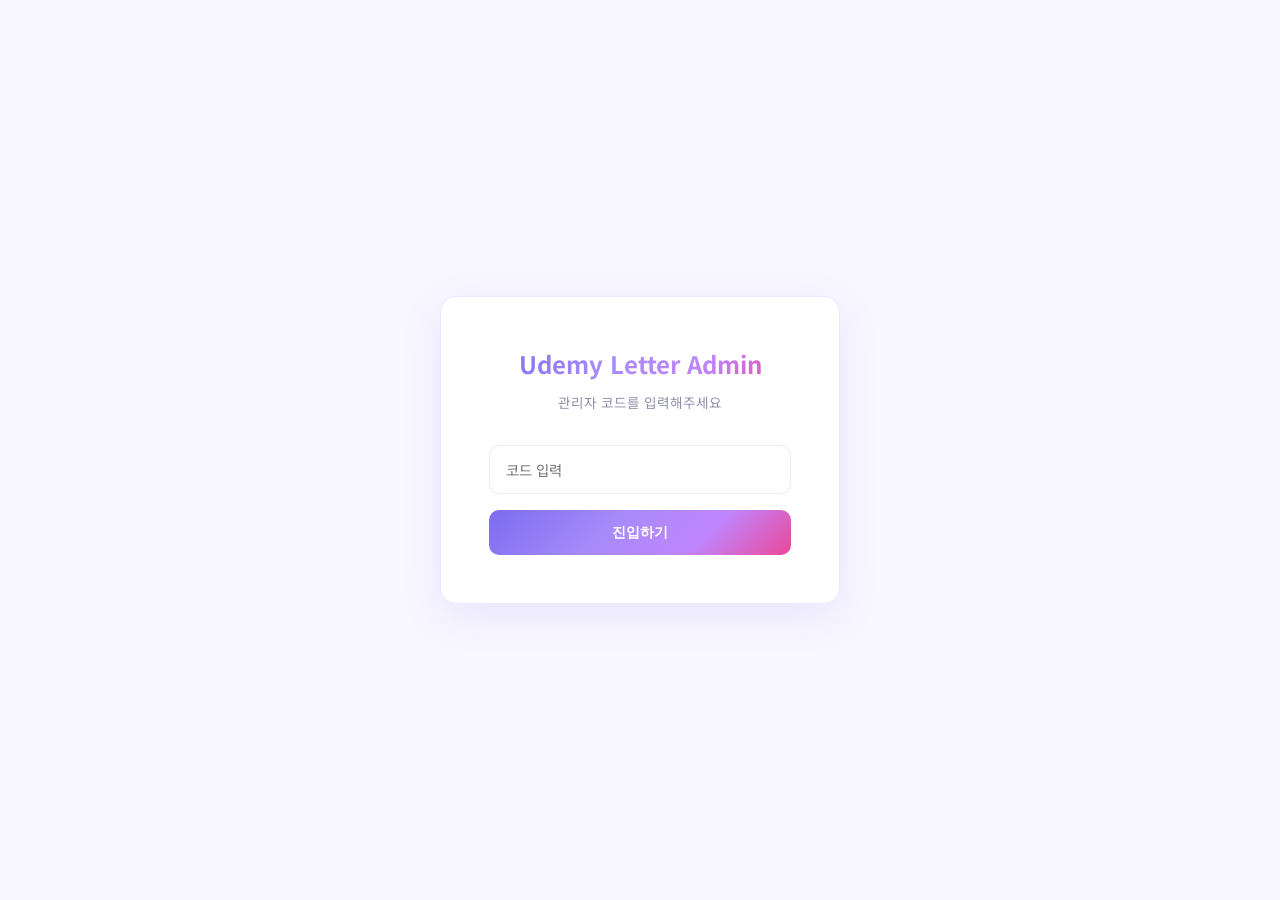
<file: letter/admin.html>
<!DOCTYPE html>
<html lang="ko">
<head>
<meta charset="UTF-8">
<meta name="viewport" content="width=device-width, initial-scale=1.0">
<title>Udemy Letter Admin</title>
<link rel="stylesheet" href="css/admin.css">
<link href="https://cdn.quilljs.com/1.3.7/quill.snow.css" rel="stylesheet">
</head>
<body>

<div id="admin-toast" class="admin-toast"></div>
<div id="loading" class="loading-overlay"><div class="loading-spinner"></div></div>

<div class="admin-gate" id="admin-gate">
  <div class="gate-card">
    <h1>Udemy Letter Admin</h1>
    <p>관리자 코드를 입력해주세요</p>
    <input type="password" id="gate-code" class="gate-input" placeholder="코드 입력">
    <button id="gate-submit" class="gate-btn">진입하기</button>
  </div>
</div>

<div id="admin-app" style="display:none;">
  <header class="admin-header">
    <div class="admin-header-inner">
      <div class="admin-brand" id="admin-brand-home">
        <span class="admin-brand-icon">📮</span>
        <span class="admin-brand-text">Letter Admin</span>
      </div>
      <nav class="admin-nav">
        <button class="admin-nav-btn active" data-panel="list">📋 목록</button>
        <button class="admin-nav-btn" data-panel="editor">✏️ 편집</button>
        <button class="admin-nav-btn" data-panel="log">📝 로그</button>
        <button class="admin-nav-btn" id="btn-preview-nav">👁️ 미리보기</button>
        <span id="current-user-display"></span>
        <button class="admin-nav-btn" id="btn-logout">🚪</button>
      </nav>
    </div>
  </header>

  <main class="admin-main">
    <div class="admin-panel active" id="panel-list">
      <div class="letter-list-header">
        <h2>📮 레터 목록</h2>
        <button class="btn-new-letter" id="btn-new-letter">+ 새 레터 만들기</button>
      </div>
      <div class="letter-grid" id="letter-grid">
        <div class="empty-state"><div class="empty-state-icon">📭</div><p>아직 레터가 없습니다.</p></div>
      </div>
    </div>

    <div class="admin-panel" id="panel-editor">
      <div class="editor-actions-sticky">
        <div class="editor-actions-left">
          <h3 id="editor-title">✏️ 새 레터</h3>
          <span class="last-saved-info" id="last-saved-info"></span>
        </div>
        <div class="editor-actions-right">
          <button class="btn-editor" id="btn-copy-email" style="display:none;">📧 메일 복사</button>
          <button class="btn-editor btn-save" id="btn-save">💾 저장</button>
          <button class="btn-editor btn-danger" id="btn-delete" style="display:none;">🗑️ 삭제</button>
        </div>
      </div>

      <div class="section-card">
        <div class="section-card-header"><h3>📋 기본 정보</h3><span class="section-card-toggle">▼</span></div>
        <div class="section-card-body">
          <div class="form-row">
            <div class="form-group">
              <label class="form-label">호수 (YYYY-MM)</label>
              <input type="text" id="f-month" class="form-input" placeholder="2026-04">
            </div>
            <div class="form-group">
              <label class="form-label">상태</label>
              <select id="f-status" class="form-input">
                <option value="draft">📝 초안</option>
                <option value="published">✅ 발행</option>
                <option value="sent">📧 발송완료</option>
              </select>
            </div>
          </div>
          <div class="form-group">
            <label class="form-label">제목 (한국어)</label>
            <input type="text" id="f-title-ko" class="form-input" placeholder="이달의 레터 제목">
          </div>
          <div class="form-group">
            <label class="form-label">부제 (한국어)</label>
            <input type="text" id="f-subtitle-ko" class="form-input" placeholder="부제목">
          </div>
          <div class="form-group">
            <label class="form-label">표지 이미지 URL</label>
            <input type="text" id="f-cover-image" class="form-input">
            <p class="form-hint">비워두면 기본 이미지 사용</p>
          </div>
        </div>
      </div>

      <div class="section-card">
        <div class="section-card-header"><h3>📊 트렌드 인사이트</h3><span class="section-card-toggle">▼</span></div>
        <div class="section-card-body">
          <div class="form-group">
            <label class="form-label">섹션 이미지 URL</label>
            <input type="text" id="f-insight-image" class="form-input">
          </div>
          <div class="form-group">
            <label class="form-label">콘텐츠</label>
            <div class="page-tabs" id="insight-tabs">
              <button class="page-tab active" data-page="0">페이지 1</button>
              <button class="page-tab-add" id="insight-add-page">+ 추가</button>
            </div>
            <div id="insight-editors">
              <div class="editor-wrap" data-page="0"><div id="insight-editor-0"></div></div>
            </div>
          </div>
          <div class="course-section">
            <div class="course-section-title">📚 추천 강의</div>
            <div class="layout-selector" id="insight-layout-selector">
              <button class="layout-option active" data-layout="card">🃏 카드</button>
              <button class="layout-option" data-layout="list">📋 리스트</button>
            </div>
            <div class="course-id-row">
              <input type="text" id="f-insight-course-ids" class="course-id-input form-input" placeholder="강의 ID (쉼표 구분)">
              <button class="btn-fetch-courses" id="btn-fetch-insight-courses">불러오기</button>
            </div>
            <div class="fetch-status" id="insight-fetch-status"></div>
            <div class="preview-grid layout-card" id="insight-course-preview"></div>
          </div>
        </div>
      </div>

      <div class="section-card">
        <div class="section-card-header"><h3>✨ 신규 콘텐츠</h3><span class="section-card-toggle">▼</span></div>
        <div class="section-card-body">
          <div class="form-group">
            <label class="form-label">섹션 이미지 URL</label>
            <input type="text" id="f-new-image" class="form-input">
          </div>
          <div class="form-group">
            <label class="form-label">콘텐츠</label>
            <div class="editor-wrap"><div id="new-editor"></div></div>
          </div>
          <div class="course-section">
            <div class="course-section-title">🆕 신규 강의</div>
            <div class="layout-selector" id="new-layout-selector">
              <button class="layout-option" data-layout="highlight">⭐ 하이라이트</button>
              <button class="layout-option active" data-layout="card">🃏 카드</button>
              <button class="layout-option" data-layout="list">📋 리스트</button>
            </div>
            <div class="course-id-row">
              <input type="text" id="f-new-course-ids" class="course-id-input form-input" placeholder="강의 ID (쉼표 구분)">
              <button class="btn-fetch-courses" id="btn-fetch-new-courses">불러오기</button>
            </div>
            <div class="fetch-status" id="new-fetch-status"></div>
            <div class="preview-grid layout-card" id="new-course-preview"></div>
          </div>
          <div class="form-group">
            <label class="form-label">요약 문구</label>
            <input type="text" id="f-new-summary-ko" class="form-input" placeholder="요약">
          </div>
        </div>
      </div>

      <div class="section-card">
        <div class="section-card-header"><h3>🎯 큐레이션</h3><span class="section-card-toggle">▼</span></div>
        <div class="section-card-body">
          <div class="form-group">
            <label class="form-label">섹션 이미지 URL</label>
            <input type="text" id="f-curation-image" class="form-input">
          </div>
          <div class="form-group">
            <label class="form-label">소개 문구</label>
            <input type="text" id="f-curation-intro-ko" class="form-input">
          </div>
          <div class="form-group">
            <label class="form-label">태그 (쉼표 구분)</label>
            <input type="text" id="f-curation-tags" class="form-input">
          </div>
          <div class="course-section">
            <div class="course-section-title">🎯 큐레이션 강의</div>
            <div class="layout-selector" id="curation-layout-selector">
              <button class="layout-option active" data-layout="list">📋 리스트</button>
              <button class="layout-option" data-layout="card">🃏 카드</button>
            </div>
            <div class="course-id-row">
              <input type="text" id="f-curation-ids" class="course-id-input form-input" placeholder="강의 ID (쉼표 구분)">
              <button class="btn-fetch-courses" id="btn-fetch-curation-courses">불러오기</button>
            </div>
            <div class="fetch-status" id="curation-fetch-status"></div>
            <div class="preview-grid layout-list" id="curation-course-preview"></div>
          </div>
        </div>
      </div>

      <div class="section-card">
        <div class="section-card-header"><h3>📢 홍보</h3><span class="section-card-toggle">▼</span></div>
        <div class="section-card-body">
          <div class="page-tabs" id="promo-tabs">
            <button class="page-tab active" data-page="0">페이지 1</button>
            <button class="page-tab-add" id="promo-add-page">+ 추가</button>
          </div>
          <div id="promo-editors">
            <div class="editor-wrap" data-page="0"><div id="promo-editor-0"></div></div>
          </div>
        </div>
      </div>

      <div class="section-card">
        <div class="section-card-header"><h3>🚀 마무리</h3><span class="section-card-toggle">▼</span></div>
        <div class="section-card-body">
          <div class="form-group">
            <label class="form-label">마무리 이미지 URL</label>
            <input type="text" id="f-closing-image" class="form-input">
          </div>
          <div class="form-group">
            <label class="form-label">마무리 메시지</label>
            <div class="editor-wrap"><div id="closing-editor"></div></div>
          </div>
        </div>
      </div>
    </div>

    <div class="admin-panel" id="panel-log">
      <div class="log-panel">
        <h3>📝 활동 로그</h3>
        <div class="log-list" id="log-list">
          <div class="log-empty">로그를 불러오는 중...</div>
        </div>
      </div>
    </div>
  </main>
</div>

<script src="https://cdn.quilljs.com/1.3.7/quill.min.js"></script>
<script src="js/admin.js"></script>
</body>
</html>
</file>
<file: letter/css/admin.css>
@import url('https://fonts.googleapis.com/css2?family=Noto+Sans+KR:wght@300;400;500;700;900&family=Inter:wght@300;400;500;600;700;800;900&display=swap');

:root {
  --bg: #f8f7ff;
  --bg-white: #ffffff;
  --bg-warm: #f5f3ff;
  --bg-glass: rgba(255,255,255,0.85);
  --text: #1a1a2e;
  --text-secondary: #4a4a6a;
  --text-muted: #9090aa;
  --accent: #7c6cf0;
  --accent-light: #a78bfa;
  --accent-dark: #5b4cc4;
  --accent-pink: #ec4899;
  --success: #10b981;
  --warning: #f59e0b;
  --danger: #ef4444;
  --gradient-main: linear-gradient(135deg, #7c6cf0 0%, #a78bfa 40%, #c084fc 70%, #ec4899 100%);
  --border: rgba(124,108,240,0.15);
  --border-light: rgba(124,108,240,0.08);
  --radius: 16px;
  --radius-sm: 10px;
  --radius-xs: 6px;
  --shadow: 0 4px 20px rgba(124,108,240,0.08);
  --shadow-lg: 0 12px 40px rgba(124,108,240,0.12);
  --font: 'Noto Sans KR', 'Inter', -apple-system, sans-serif;
  --font-en: 'Inter', -apple-system, sans-serif;
  --transition: cubic-bezier(0.4, 0, 0.2, 1);
}

* { margin: 0; padding: 0; box-sizing: border-box; }
body {
  font-family: var(--font);
  background: var(--bg);
  color: var(--text);
  line-height: 1.6;
  -webkit-font-smoothing: antialiased;
}

.admin-gate {
  min-height: 100vh;
  display: flex;
  align-items: center;
  justify-content: center;
  padding: 2rem;
}
.gate-card {
  background: var(--bg-white);
  border: 1px solid var(--border);
  border-radius: var(--radius);
  padding: 3rem;
  max-width: 400px;
  width: 100%;
  text-align: center;
  box-shadow: var(--shadow-lg);
}
.gate-card h1 {
  font-size: 1.5rem;
  margin-bottom: 0.5rem;
  background: var(--gradient-main);
  -webkit-background-clip: text;
  -webkit-text-fill-color: transparent;
}
.gate-card p { color: var(--text-muted); font-size: 0.85rem; margin-bottom: 2rem; }
.gate-input {
  width: 100%;
  padding: 0.8rem 1rem;
  border: 1px solid var(--border);
  border-radius: var(--radius-sm);
  font-size: 0.9rem;
  font-family: var(--font);
  outline: none;
  transition: border-color 0.2s;
  margin-bottom: 1rem;
}
.gate-input:focus { border-color: var(--accent); }
.gate-btn {
  width: 100%;
  padding: 0.8rem;
  background: var(--gradient-main);
  color: white;
  border: none;
  border-radius: var(--radius-sm);
  font-size: 0.9rem;
  font-weight: 700;
  cursor: pointer;
  transition: all 0.3s var(--transition);
}
.gate-btn:hover { box-shadow: var(--shadow-lg); transform: translateY(-1px); }

.admin-header {
  background: var(--bg-white);
  border-bottom: 1px solid var(--border-light);
  padding: 0.8rem 0;
  position: sticky;
  top: 0;
  z-index: 100;
  backdrop-filter: blur(20px);
}
.admin-header-inner {
  max-width: 1100px;
  margin: 0 auto;
  padding: 0 2rem;
  display: flex;
  justify-content: space-between;
  align-items: center;
}
.admin-brand {
  display: flex;
  align-items: center;
  gap: 0.5rem;
  cursor: pointer;
  transition: opacity 0.2s;
}
.admin-brand:hover { opacity: 0.8; }
.admin-brand-icon { font-size: 1.3rem; }
.admin-brand-text {
  font-size: 1rem;
  font-weight: 700;
  background: var(--gradient-main);
  -webkit-background-clip: text;
  -webkit-text-fill-color: transparent;
}
.admin-nav { display: flex; gap: 0.4rem; flex-wrap: wrap; }
.admin-nav-btn {
  padding: 0.4rem 0.9rem;
  border: 1px solid var(--border);
  background: transparent;
  color: var(--text-secondary);
  border-radius: 20px;
  font-size: 0.78rem;
  font-weight: 500;
  cursor: pointer;
  transition: all 0.2s;
  font-family: var(--font);
}
.admin-nav-btn:hover { border-color: var(--accent); color: var(--accent); }
.admin-nav-btn.active { background: var(--gradient-main); color: white; border-color: transparent; }

.admin-main { max-width: 1100px; margin: 0 auto; padding: 2rem; }
.admin-panel { display: none; }
.admin-panel.active { display: block; }

.letter-list-header {
  display: flex;
  justify-content: space-between;
  align-items: center;
  margin-bottom: 1.5rem;
}
.letter-list-header h2 { font-size: 1.3rem; font-weight: 800; }
.btn-new-letter {
  padding: 0.6rem 1.2rem;
  background: var(--gradient-main);
  color: white;
  border: none;
  border-radius: 25px;
  font-size: 0.85rem;
  font-weight: 600;
  cursor: pointer;
  transition: all 0.3s;
  font-family: var(--font);
}
.btn-new-letter:hover { box-shadow: var(--shadow-lg); transform: translateY(-1px); }

.letter-grid {
  display: grid;
  grid-template-columns: repeat(auto-fill, minmax(300px, 1fr));
  gap: 1rem;
}
.letter-card {
  background: var(--bg-white);
  border: 1px solid var(--border);
  border-radius: var(--radius);
  padding: 1.5rem;
  cursor: pointer;
  transition: all 0.3s var(--transition);
}
.letter-card:hover { border-color: var(--accent-light); box-shadow: var(--shadow-lg); transform: translateY(-3px); }
.letter-card-month {
  font-family: var(--font-en);
  font-size: 0.72rem;
  font-weight: 700;
  color: var(--accent);
  letter-spacing: 0.1em;
  margin-bottom: 0.5rem;
}
.letter-card-title { font-size: 1rem; font-weight: 700; margin-bottom: 0.5rem; line-height: 1.4; }
.letter-card-meta { display: flex; gap: 0.8rem; font-size: 0.75rem; color: var(--text-muted); }
.letter-card-editor { font-size: 0.68rem; color: var(--text-muted); margin-top: 0.3rem; }
.letter-card-actions { display: flex; gap: 0.3rem; margin-top: 0.5rem; }
.letter-card-action {
  padding: 0.25rem 0.6rem;
  border: 1px solid var(--border);
  background: transparent;
  color: var(--text-muted);
  border-radius: 10px;
  font-size: 0.65rem;
  cursor: pointer;
  transition: all 0.2s;
  font-family: var(--font);
}
.letter-card-action:hover { border-color: var(--accent); color: var(--accent); }
.letter-card-action.translate-btn { color: #10b981; }
.letter-card-action.translate-btn:hover { border-color: #10b981; }

.status-badge {
  display: inline-block;
  padding: 0.15rem 0.5rem;
  border-radius: 8px;
  font-size: 0.65rem;
  font-weight: 700;
}
.status-draft { background: #fef3c7; color: #92400e; }
.status-published { background: #d1fae5; color: #065f46; }
.status-sent { background: #dbeafe; color: #1e40af; }

.empty-state { text-align: center; padding: 4rem 2rem; color: var(--text-muted); }
.empty-state-icon { font-size: 3rem; margin-bottom: 1rem; }
.empty-state p { font-size: 0.9rem; }

.editor-actions-sticky {
  position: sticky;
  top: 52px;
  z-index: 50;
  background: var(--bg-white);
  border: 1px solid var(--border-light);
  border-radius: var(--radius-sm);
  padding: 0.6rem 1.2rem;
  margin-bottom: 1.5rem;
  display: flex;
  justify-content: space-between;
  align-items: center;
  box-shadow: var(--shadow);
  flex-wrap: wrap;
  gap: 0.5rem;
}
.editor-actions-left { display: flex; align-items: center; gap: 0.5rem; }
.editor-actions-right { display: flex; gap: 0.4rem; flex-wrap: wrap; }
.last-saved-info { font-size: 0.72rem; color: var(--text-muted); }

.btn-editor {
  padding: 0.5rem 1rem;
  border: 1px solid var(--border);
  background: var(--bg-white);
  color: var(--text-secondary);
  border-radius: 20px;
  font-size: 0.8rem;
  font-weight: 500;
  cursor: pointer;
  transition: all 0.2s;
  font-family: var(--font);
  display: inline-flex;
  align-items: center;
  gap: 0.3rem;
}
.btn-editor:hover { border-color: var(--accent); color: var(--accent); }
.btn-editor.btn-save { background: var(--gradient-main); color: white; border: none; font-weight: 600; }
.btn-editor.btn-save:hover { box-shadow: var(--shadow-lg); }
.btn-editor.btn-danger { color: var(--danger); }
.btn-editor.btn-danger:hover { border-color: var(--danger); }

.section-card {
  background: var(--bg-white);
  border: 1px solid var(--border);
  border-radius: var(--radius);
  margin-bottom: 1.5rem;
  overflow: hidden;
  transition: all 0.3s;
}
.section-card:hover { box-shadow: var(--shadow); }
.section-card-header {
  display: flex;
  justify-content: space-between;
  align-items: center;
  padding: 1rem 1.5rem;
  background: var(--bg-warm);
  border-bottom: 1px solid var(--border-light);
  cursor: pointer;
  user-select: none;
}
.section-card-header h3 { font-size: 0.95rem; font-weight: 700; display: flex; align-items: center; gap: 0.5rem; }
.section-card-toggle { font-size: 0.8rem; color: var(--text-muted); transition: transform 0.3s; }
.section-card.collapsed .section-card-toggle { transform: rotate(-90deg); }
.section-card-body { padding: 1.5rem; transition: all 0.3s; }
.section-card.collapsed .section-card-body { display: none; }

.form-group { margin-bottom: 1.2rem; }
.form-label { display: block; font-size: 0.82rem; font-weight: 600; color: var(--text-secondary); margin-bottom: 0.4rem; }
.form-input {
  width: 100%;
  padding: 0.7rem 1rem;
  border: 1px solid var(--border);
  border-radius: var(--radius-xs);
  font-size: 0.88rem;
  font-family: var(--font);
  outline: none;
  transition: border-color 0.2s;
  background: var(--bg-white);
}
.form-input:focus { border-color: var(--accent); }
.form-input::placeholder { color: var(--text-muted); }
.form-hint { font-size: 0.72rem; color: var(--text-muted); margin-top: 0.3rem; }
.form-row { display: grid; grid-template-columns: 1fr 1fr; gap: 1rem; }

.editor-wrap {
  border: 1px solid var(--border);
  border-radius: var(--radius-xs);
  overflow: hidden;
  margin-bottom: 0.5rem;
}
.editor-wrap .ql-toolbar { border: none; border-bottom: 1px solid var(--border-light); background: var(--bg-warm); }
.editor-wrap .ql-container { border: none; font-family: var(--font); font-size: 0.9rem; min-height: 200px; }
.editor-wrap .ql-editor { min-height: 200px; line-height: 1.7; }
.editor-wrap .ql-editor p { margin-bottom: 0.5rem; }
.editor-wrap .ql-editor img { max-width: 100%; height: auto; display: block; margin: 0.5rem auto; }

.page-tabs { display: flex; gap: 0.3rem; margin-bottom: 0.8rem; flex-wrap: wrap; align-items: center; }
.page-tab {
  padding: 0.35rem 0.8rem;
  border: 1px solid var(--border);
  background: transparent;
  color: var(--text-secondary);
  border-radius: 15px;
  font-size: 0.75rem;
  font-weight: 500;
  cursor: pointer;
  transition: all 0.2s;
  font-family: var(--font);
}
.page-tab:hover { border-color: var(--accent); }
.page-tab.active { background: var(--accent); color: white; border-color: var(--accent); }
.page-tab-add {
  padding: 0.35rem 0.6rem;
  border: 1px dashed var(--border);
  background: transparent;
  color: var(--text-muted);
  border-radius: 15px;
  font-size: 0.75rem;
  cursor: pointer;
  transition: all 0.2s;
}
.page-tab-add:hover { border-color: var(--accent); color: var(--accent); }
.page-tab-delete { margin-left: 0.3rem; color: var(--danger); cursor: pointer; font-size: 0.7rem; }

.course-section { margin-top: 1.5rem; padding-top: 1.5rem; border-top: 1px solid var(--border-light); }
.course-section-title { font-size: 0.88rem; font-weight: 700; margin-bottom: 0.8rem; display: flex; align-items: center; gap: 0.4rem; }
.course-id-row { display: flex; gap: 0.5rem; margin-bottom: 0.8rem; }
.course-id-row .course-id-input { flex: 1; }
.course-id-input {
  width: 100%;
  padding: 0.7rem 1rem;
  border: 1px solid var(--border);
  border-radius: var(--radius-xs);
  font-size: 0.85rem;
  font-family: var(--font-en);
  outline: none;
  transition: border-color 0.2s;
}
.course-id-input:focus { border-color: var(--accent); }
.btn-fetch-courses {
  padding: 0.5rem 1rem;
  background: var(--accent);
  color: white;
  border: none;
  border-radius: var(--radius-xs);
  font-size: 0.8rem;
  font-weight: 600;
  cursor: pointer;
  white-space: nowrap;
  transition: all 0.2s;
  font-family: var(--font);
}
.btn-fetch-courses:hover { background: var(--accent-dark); }

.layout-selector { display: flex; gap: 0.4rem; margin-bottom: 1rem; }
.layout-option {
  padding: 0.4rem 0.8rem;
  border: 1px solid var(--border);
  background: transparent;
  color: var(--text-secondary);
  border-radius: 15px;
  font-size: 0.72rem;
  font-weight: 500;
  cursor: pointer;
  transition: all 0.2s;
  font-family: var(--font);
}
.layout-option:hover { border-color: var(--accent); }
.layout-option.active { background: var(--accent); color: white; border-color: var(--accent); }

.preview-grid { display: grid; gap: 0.8rem; }
.preview-grid.layout-card { grid-template-columns: repeat(2, 1fr); }
.preview-grid.layout-list { grid-template-columns: 1fr; }
.preview-grid.layout-highlight { grid-template-columns: 1fr; }

.preview-thumb { width: 80px; height: 45px; border-radius: 4px; overflow: hidden; flex-shrink: 0; background: var(--bg-warm); }
.preview-thumb img { width: 100%; height: 100%; object-fit: cover; display: block; }

.preview-mini-card-with-thumb {
  display: flex;
  gap: 0.8rem;
  background: var(--bg-warm);
  border: 1px solid var(--border-light);
  border-radius: var(--radius-sm);
  padding: 0.8rem;
  transition: all 0.2s;
}
.preview-mini-card-with-thumb:hover { border-color: var(--accent-light); }
.preview-mini-card-body { flex: 1; }
.preview-mini-card-title { font-size: 0.85rem; font-weight: 700; line-height: 1.3; flex: 1; }
.preview-mini-card-meta { display: flex; gap: 0.5rem; font-size: 0.7rem; color: var(--text-muted); margin-bottom: 0.5rem; flex-wrap: wrap; }
.preview-mini-card-remove { color: var(--danger); cursor: pointer; font-size: 0.75rem; margin-left: 0.5rem; flex-shrink: 0; }

.preview-list-item-with-thumb {
  display: flex;
  gap: 0.8rem;
  padding: 1rem;
  background: var(--bg-warm);
  border: 1px solid var(--border-light);
  border-radius: var(--radius-sm);
  align-items: flex-start;
  transition: all 0.2s;
}
.preview-list-item-with-thumb:hover { border-color: var(--accent-light); }
.preview-list-rank { font-family: var(--font-en); font-size: 1rem; font-weight: 900; color: var(--accent); min-width: 30px; text-align: center; }
.preview-list-title { font-size: 0.88rem; font-weight: 700; margin-bottom: 0.3rem; line-height: 1.3; }
.preview-list-meta { display: flex; gap: 0.5rem; font-size: 0.7rem; color: var(--text-muted); margin-bottom: 0.5rem; flex-wrap: wrap; }
.preview-list-item { padding: 0.8rem; background: var(--bg-warm); border-radius: var(--radius-sm); }

.preview-highlight-card {
  background: var(--bg-warm);
  border: 1px solid var(--border-light);
  border-radius: var(--radius-sm);
  padding: 1.2rem;
  transition: all 0.2s;
}
.preview-highlight-card:hover { border-color: var(--accent-light); }
.preview-highlight-badge {
  display: inline-block;
  padding: 0.15rem 0.5rem;
  background: var(--gradient-main);
  color: white;
  border-radius: 6px;
  font-size: 0.62rem;
  font-weight: 700;
  margin-bottom: 0.5rem;
}
.preview-highlight-title { font-size: 0.88rem; font-weight: 700; margin-bottom: 0.3rem; }
.preview-highlight-meta { display: flex; gap: 0.5rem; font-size: 0.7rem; color: var(--text-muted); flex-wrap: wrap; }

.comment-row { display: flex; gap: 0.4rem; align-items: stretch; margin-top: 0.4rem; }
.comment-row .course-comment-input { flex: 1; min-height: 50px; resize: vertical; }
.course-comment-input {
  width: 100%;
  padding: 0.5rem 0.7rem;
  border: 1px solid var(--border);
  border-radius: var(--radius-xs);
  font-size: 0.78rem;
  font-family: var(--font);
  resize: none;
  min-height: 45px;
  outline: none;
  transition: border-color 0.2s;
}
.course-comment-input:focus { border-color: var(--accent); }
.course-comment-input::placeholder { color: var(--text-muted); }

.btn-ai-single {
  width: 40px;
  min-width: 40px;
  background: linear-gradient(135deg, #7c6cf0, #ec4899);
  color: white;
  border: none;
  border-radius: 8px;
  font-size: 0.85rem;
  cursor: pointer;
  transition: all 0.2s;
  display: flex;
  align-items: center;
  justify-content: center;
  flex-shrink: 0;
}
.btn-ai-single:hover { box-shadow: 0 2px 8px rgba(124,108,240,0.3); }
.btn-ai-single:disabled { opacity: 0.5; cursor: wait; }

.badge-selector-inline { display: flex; gap: 0.25rem; flex-wrap: wrap; margin-top: 0.4rem; }
.badge-opt-wrap { position: relative; display: inline-flex; align-items: center; }
.badge-opt {
  padding: 0.15rem 0.45rem;
  border: 1px solid var(--border);
  border-radius: 6px;
  font-size: 0.6rem;
  cursor: pointer;
  transition: all 0.15s;
  background: transparent;
  color: var(--text-secondary);
  font-family: var(--font);
}
.badge-opt:hover { border-color: var(--accent); }
.badge-opt.selected { background: var(--accent); color: white; border-color: var(--accent); }
.badge-delete-btn {
  width: 16px;
  height: 16px;
  background: #ef4444;
  color: white;
  border: none;
  border-radius: 50%;
  font-size: 0.5rem;
  cursor: pointer;
  display: none;
  align-items: center;
  justify-content: center;
  margin-left: -4px;
  margin-right: 2px;
  padding: 0;
  line-height: 1;
  flex-shrink: 0;
}
.badge-opt-wrap:hover .badge-delete-btn { display: flex; }

.custom-badge-row { display: flex; gap: 0.3rem; margin-top: 0.3rem; align-items: center; }
.custom-badge-input {
  flex: 1;
  padding: 0.25rem 0.5rem;
  border: 1px solid var(--border);
  border-radius: 6px;
  font-size: 0.7rem;
  font-family: var(--font);
  outline: none;
}
.custom-badge-input:focus { border-color: var(--accent); }
.btn-add-badge {
  padding: 0.25rem 0.5rem;
  border: 1px solid var(--accent);
  background: transparent;
  color: var(--accent);
  border-radius: 6px;
  font-size: 0.65rem;
  cursor: pointer;
  font-family: var(--font);
  white-space: nowrap;
}
.btn-add-badge:hover { background: var(--accent); color: white; }

.fetch-status { font-size: 0.75rem; color: var(--text-muted); margin-bottom: 0.5rem; }
.fetch-status.success { color: var(--success); }
.fetch-status.error { color: var(--danger); }

.log-panel { background: var(--bg-white); border: 1px solid var(--border); border-radius: var(--radius); padding: 1.5rem; margin-top: 1rem; }
.log-panel h3 { font-size: 0.9rem; font-weight: 700; margin-bottom: 1rem; }
.log-list { max-height: 300px; overflow-y: auto; }
.log-item { display: flex; gap: 0.8rem; padding: 0.5rem 0; border-bottom: 1px solid var(--border-light); font-size: 0.78rem; align-items: flex-start; }
.log-item:last-child { border-bottom: none; }
.log-time { color: var(--text-muted); font-size: 0.7rem; min-width: 120px; font-family: var(--font-en); }
.log-user { font-weight: 600; color: var(--accent); min-width: 80px; }
.log-action { color: var(--text-secondary); flex: 1; }
.log-empty { text-align: center; color: var(--text-muted); padding: 2rem; font-size: 0.82rem; }

.admin-toast {
  position: fixed;
  bottom: 2rem;
  right: 2rem;
  padding: 0.8rem 1.5rem;
  background: var(--text);
  color: white;
  border-radius: var(--radius-sm);
  font-size: 0.85rem;
  font-weight: 500;
  box-shadow: var(--shadow-lg);
  z-index: 1000;
  opacity: 0;
  transform: translateY(10px);
  transition: all 0.3s;
  pointer-events: none;
}
.admin-toast.show { opacity: 1; transform: translateY(0); }
.admin-toast.success { background: var(--success); }
.admin-toast.error { background: var(--danger); }

.loading-overlay {
  position: fixed;
  inset: 0;
  background: rgba(250,249,254,0.8);
  display: flex;
  align-items: center;
  justify-content: center;
  z-index: 500;
  opacity: 0;
  visibility: hidden;
  transition: all 0.3s;
}
.loading-overlay.show { opacity: 1; visibility: visible; }
.loading-spinner {
  width: 40px;
  height: 40px;
  border: 3px solid var(--border);
  border-top-color: var(--accent);
  border-radius: 50%;
  animation: spin 0.8s linear infinite;
}
@keyframes spin { to { transform: rotate(360deg); } }

@media (max-width: 768px) {
  .admin-main { padding: 1rem; }
  .form-row { grid-template-columns: 1fr; }
  .admin-nav { flex-wrap: wrap; }
  .letter-grid { grid-template-columns: 1fr; }
  .preview-grid.layout-card { grid-template-columns: 1fr; }
  .course-id-row { flex-direction: column; }
}
</file>
